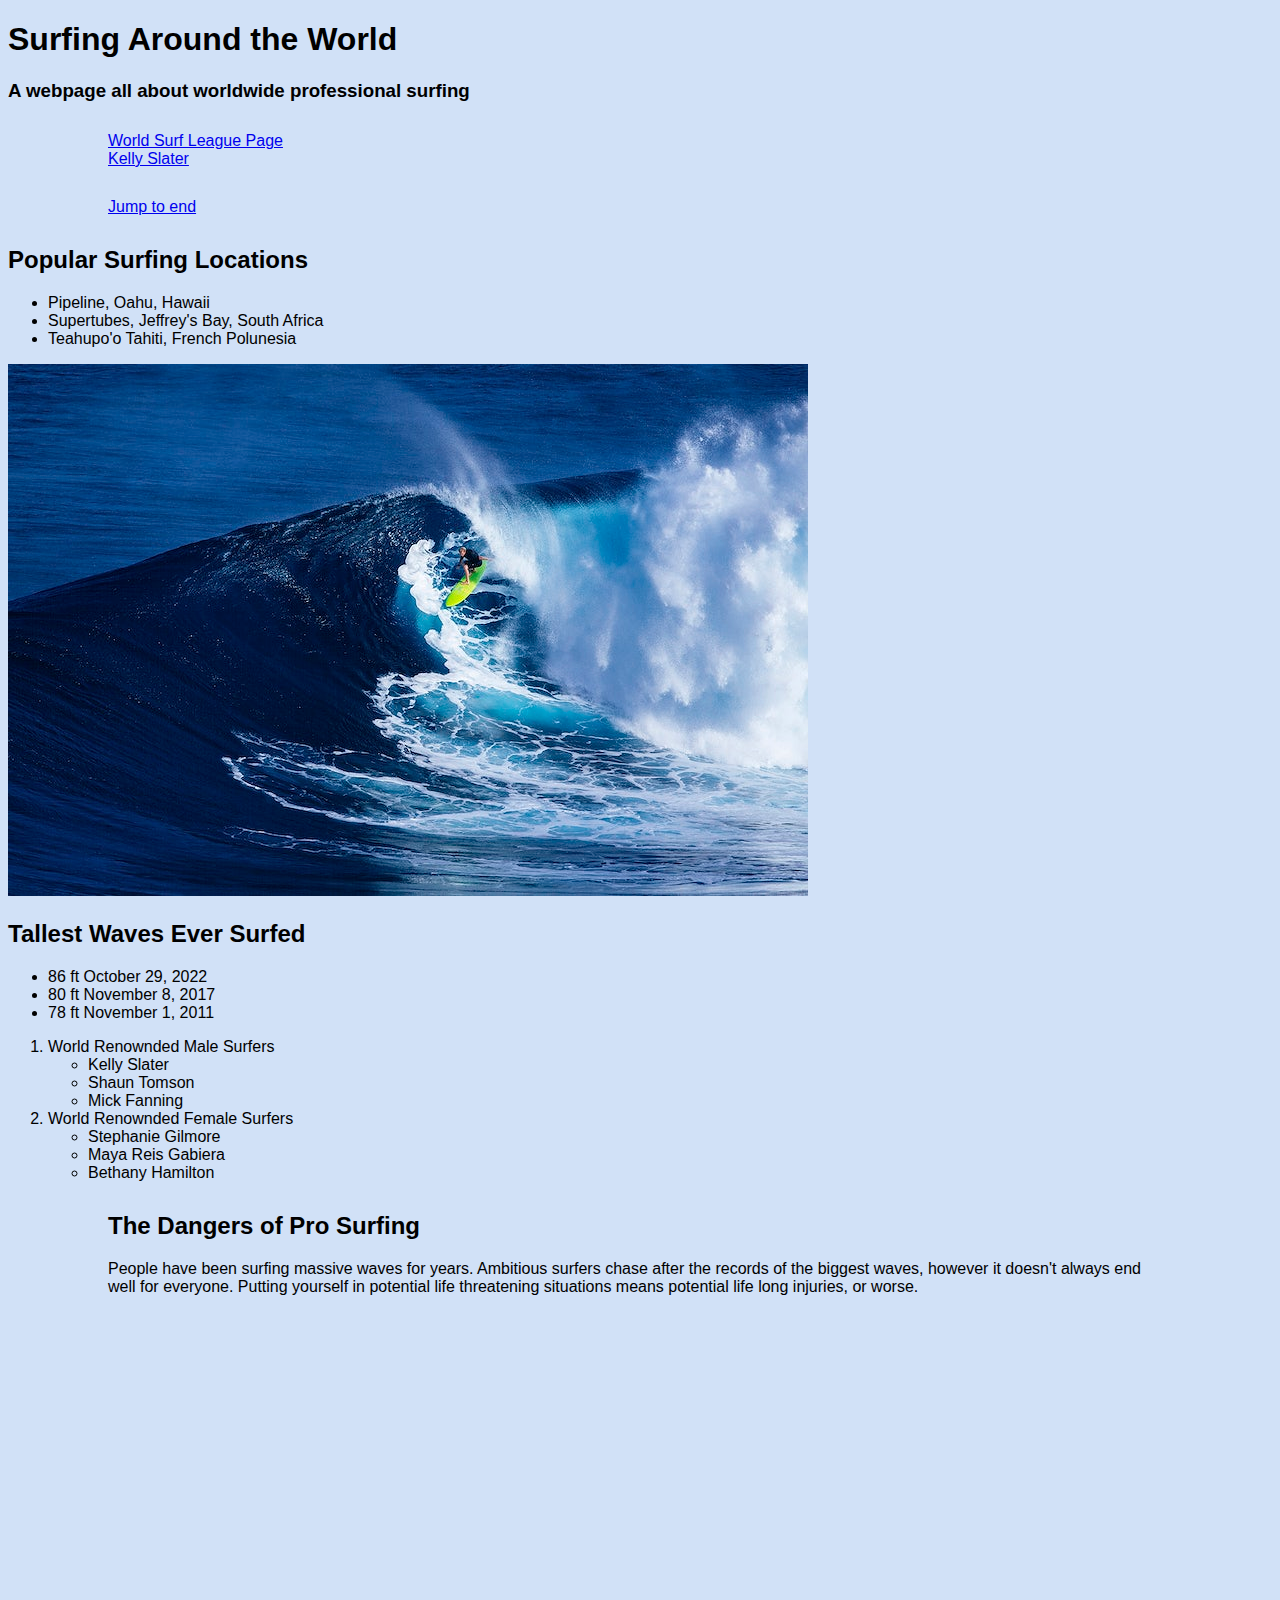
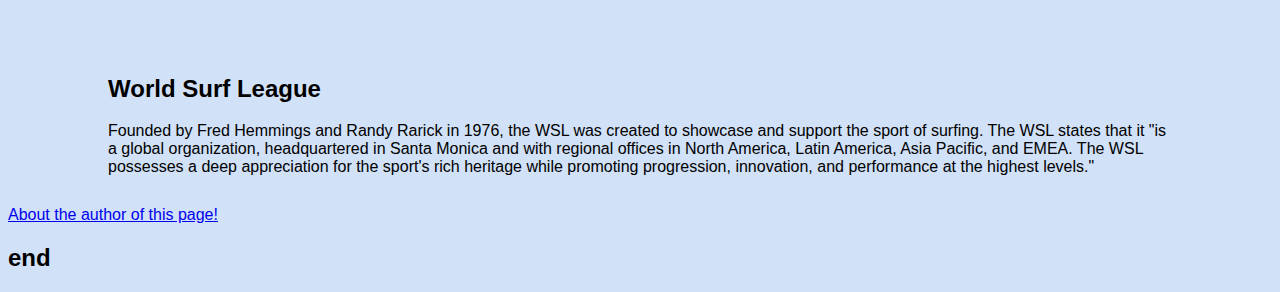
<file: index.html>
<!DOCTYPE html>
<html>

<head>
    <title>Pro Surfing!</title>
    <link rel="stylesheet" href="final.css">
</head>

<body>
    <header>
        <h1>Surfing Around the World</h1>
        <h3>A webpage all about worldwide professional surfing </h3>
    </header>

    <div>
        <a href="https://www.worldsurfleague.com/">World Surf League Page</a><br>
        <a href="https://en.wikipedia.org/wiki/Kelly_Slater">Kelly Slater</a>
    </div>

    <div>
        <a href="#end"> Jump to end</a>
    </div>

<nav>
    <section>
        <h2>Popular Surfing Locations</h2>
        <ul>
            <li>Pipeline, Oahu, Hawaii</li>
            <li>Supertubes, Jeffrey's Bay, South Africa</li>
            <li>Teahupo'o Tahiti, French Polunesia</li>
        </ul>
    </section>
</nav>

    <img src="surf.jpg" alt="Surfer">

    <h2>Tallest Waves Ever Surfed</h2>
    <ul>
        <li>86 ft
            October 29, 2022
        </li>
        <li>80 ft
            November 8, 2017
        </li>
        <li>78 ft
            November 1, 2011
        </li>
    </ul>

    <ol>
        <li>World Renownded Male Surfers
            <ul>
                <li>Kelly Slater</li>
                <li>Shaun Tomson</li>
                <li>Mick Fanning</li>
            </ul>
        </li>
        <li>World Renownded Female Surfers
            <ul>
                <li>Stephanie Gilmore</li>
                <li>Maya Reis Gabiera</li>
                <li>Bethany Hamilton</li>
            </ul>
        </li>
    </ol>




    <div>
        <h2>The Dangers of Pro Surfing</h2>
        <p>People have been surfing massive waves for years. Ambitious surfers chase after the records of the biggest waves, however it doesn't always end well for everyone. 
            Putting yourself in potential life threatening situations means potential life long injuries, or worse.</p>
        </div>

    <iframe width="560" height="315" src="https://www.youtube.com/embed/xzLowIj-DuA" title="YouTube video player" frameborder="0" allow="accelerometer; autoplay; clipboard-write; encrypted-media; gyroscope; picture-in-picture" allowfullscreen></iframe>

<div>
    <h2>World Surf League</h2>
    <p>Founded by Fred Hemmings and Randy Rarick in 1976, the WSL was created to showcase and support the sport of surfing. The WSL states that it "is a global organization, headquartered in Santa Monica and with regional offices in North America, Latin America, Asia Pacific, and EMEA. The WSL possesses a deep appreciation for the sport's rich heritage while promoting progression, innovation, and performance at the highest levels." </p>
</div>



    <div class='tableauPlaceholder' id='viz1670638490663' style='position: relative'><noscript><a href='#'><img alt='Surfing World Champ Dashboard ' src='https:&#47;&#47;public.tableau.com&#47;static&#47;images&#47;Su&#47;SurfingWorldChamps&#47;SurfingWorldChampDashboard&#47;1_rss.png' style='border: none' /></a></noscript><object class='tableauViz'  style='display:none;'><param name='host_url' value='https%3A%2F%2Fpublic.tableau.com%2F' /> <param name='embed_code_version' value='3' /> <param name='site_root' value='' /><param name='name' value='SurfingWorldChamps&#47;SurfingWorldChampDashboard' /><param name='tabs' value='no' /><param name='toolbar' value='yes' /><param name='static_image' value='https:&#47;&#47;public.tableau.com&#47;static&#47;images&#47;Su&#47;SurfingWorldChamps&#47;SurfingWorldChampDashboard&#47;1.png' /> <param name='animate_transition' value='yes' /><param name='display_static_image' value='yes' /><param name='display_spinner' value='yes' /><param name='display_overlay' value='yes' /><param name='display_count' value='yes' /><param name='language' value='en-US' /></object></div>   
                 <script type='text/javascript'>                    var divElement = document.getElementById('viz1670638490663');                    var vizElement = divElement.getElementsByTagName('object')[0];                    if ( divElement.offsetWidth > 800 ) { vizElement.style.width='100%';vizElement.style.height=(divElement.offsetWidth*0.75)+'px';} else if ( divElement.offsetWidth > 500 ) { vizElement.style.width='100%';vizElement.style.height=(divElement.offsetWidth*0.75)+'px';} else { vizElement.style.width='100%';vizElement.style.height=(divElement.offsetWidth*1.77)+'px';}                     var scriptElement = document.createElement('script');                    scriptElement.src = 'https://public.tableau.com/javascripts/api/viz_v1.js';                    vizElement.parentNode.insertBefore(scriptElement, vizElement);                </script>
</body>

<footer><a href="Kelly/about.html">About the author of this page!</a>
    <h2 id="end"> end</h2>

</footer>

</html>
</file>
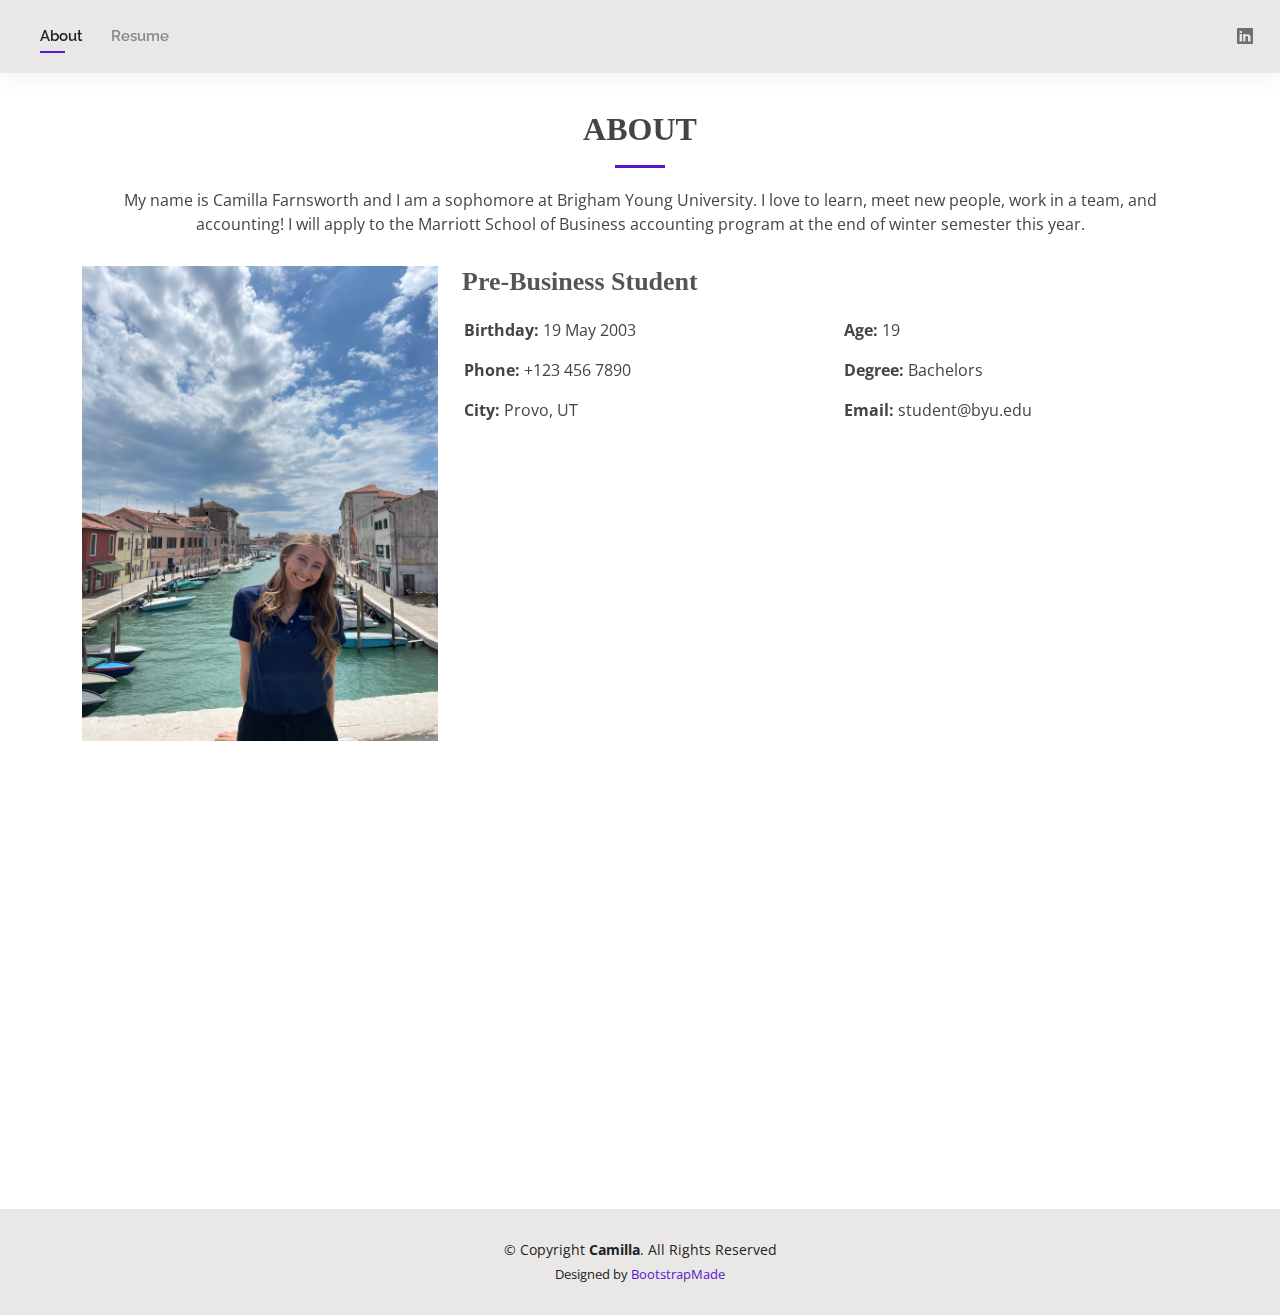
<file: Kelly/about.html>
<!DOCTYPE html>
<html lang="en">

<head>
  <meta charset="utf-8">
  <meta content="width=device-width, initial-scale=1.0" name="viewport">

  <title>About - Kelly Bootstrap Template</title>
  <meta content="" name="description">
  <meta content="" name="keywords">

  <!-- Favicons -->
  <link href="assets/img/favicon.png" rel="icon">
  <link href="assets/img/apple-touch-icon.png" rel="apple-touch-icon">

  <!-- Google Fonts -->
  <link href="https://fonts.googleapis.com/css?family=Open+Sans:300,300i,400,400i,600,600i,700,700i|Raleway:300,300i,400,400i,500,500i,600,600i,700,700i|Poppins:300,300i,400,400i,500,500i,600,600i,700,700i" rel="stylesheet">
  <link rel="preconnect" href="https://fonts.googleapis.com"><link rel="preconnect" href="https://fonts.gstatic.com" crossorigin><link href="https://fonts.googleapis.com/css2?family=Kenia&display=swap" rel="stylesheet">
  <!-- Vendor CSS Files -->
  <link href="assets/vendor/aos/aos.css" rel="stylesheet">
  <link href="assets/vendor/bootstrap/css/bootstrap.min.css" rel="stylesheet">
  <link href="assets/vendor/bootstrap-icons/bootstrap-icons.css" rel="stylesheet">
  <link href="assets/vendor/boxicons/css/boxicons.min.css" rel="stylesheet">
  <link href="assets/vendor/glightbox/css/glightbox.min.css" rel="stylesheet">
  <link href="assets/vendor/swiper/swiper-bundle.min.css" rel="stylesheet">

  <!-- Template Main CSS File -->
  <link href="assets/css/style.css" rel="stylesheet">

  <!-- =======================================================
  * Template Name: Kelly - v4.9.1
  * Template URL: https://bootstrapmade.com/kelly-free-bootstrap-cv-resume-html-template/
  * Author: BootstrapMade.com
  * License: https://bootstrapmade.com/license/
  ======================================================== -->
</head>

<body>

  <!-- ======= Header ======= -->
  <header id="header" class="fixed-top">
    <div class="container-fluid d-flex justify-content-between align-items-center">

      <!-- Uncomment below if you prefer to use an image logo -->
      <!-- <a href="index.html" class="logo"><img src="assets/img/logo.png" alt="" class="img-fluid"></a>-->

      <nav id="navbar" class="navbar order-last order-lg-0">
        <ul>
          <li><a class="active" href="about.html">About</a></li>
          <li><a href="resume.html">Resume</a></li>
        </ul>
        <i class="bi bi-list mobile-nav-toggle"></i>
      </nav><!-- .navbar -->

      <div class="header-social-links">
        <a href="www.linkedin.com/in/camilla-farnsworth" class="linkedin"><i class="bi bi-linkedin"></i></a>
      </div>

    </div>

  </header><!-- End Header -->

  <main id="main">

    <!-- ======= About Section ======= -->
    <section id="about" class="about">
      <div class="container" data-aos="fade-up">

        <div class="section-title">
          <h2>About</h2>
          <p>My name is Camilla Farnsworth and I am a sophomore at Brigham Young University. I love to learn, meet new people, work in a team, and accounting! I will apply to the Marriott School of Business accounting program at the end of winter semester this year.</p>
        </div>

        <div class="row">
          <div class="col-lg-4">
            <img src="assets/img/about (2).jpg" class="img-fluid" alt="">
          </div>
          <div class="col-lg-8 pt-4 pt-lg-0 content">
            <h3>Pre-Business Student</h3>
            <p class="fst-italic">
            </p>
            <div class="row">
              <div class="col-lg-6">
                <ul>
                  <li><i class="bi bi-rounded-right"></i> <strong>Birthday:</strong> 19 May 2003</li>
                  <li><i class="bi bi-rounded-right"></i> <strong>Phone:</strong> +123 456 7890</li>
                  <li><i class="bi bi-rounded-right"></i> <strong>City:</strong> Provo, UT</li>
                </ul>
              </div>
              <div class="col-lg-6">
                <ul>
                  <li><i class="bi bi-rounded-right"></i> <strong>Age:</strong> 19</li>
                  <li><i class="bi bi-rounded-right"></i> <strong>Degree:</strong> Bachelors</li>
                  <li><i class="bi bi-rounded-right"></i> <strong>Email:</strong> student@byu.edu</li>
                </ul>
              </div>
            </div>
          </div>
        </div>

      </div>
    </section><!-- End About Section -->

    <!-- ======= Skills Section ======= -->
    <section id="skills" class="skills">
      <div class="container" data-aos="fade-up">

        <div class="section-title">
          <h2>Skills</h2>
        </div>

        <div class="row skills-content">

          <div class="col-lg-6">

            <div class="progress">
              <span class="skill">HTML <i class="val">70%</i></span>
              <div class="progress-bar-wrap">
                <div class="progress-bar" role="progressbar" aria-valuenow="70" aria-valuemin="0" aria-valuemax="100"></div>
              </div>
            </div>

            <div class="progress">
              <span class="skill">CSS <i class="val">50%</i></span>
              <div class="progress-bar-wrap">
                <div class="progress-bar" role="progressbar" aria-valuenow="50" aria-valuemin="0" aria-valuemax="100"></div>
              </div>
            </div>

            <div class="progress">
              <span class="skill">Excel <i class="val">95%</i></span>
              <div class="progress-bar-wrap">
                <div class="progress-bar" role="progressbar" aria-valuenow="95" aria-valuemin="0" aria-valuemax="100"></div>
              </div>
            </div>

          </div>

          <div class="col-lg-6">

            <div class="progress">
              <span class="skill">VBA <i class="val">70%</i></span>
              <div class="progress-bar-wrap">
                <div class="progress-bar" role="progressbar" aria-valuenow="70" aria-valuemin="0" aria-valuemax="100"></div>
              </div>
            </div>

            <div class="progress">
              <span class="skill">SQL <i class="val">60%</i></span>
              <div class="progress-bar-wrap">
                <div class="progress-bar" role="progressbar" aria-valuenow="60" aria-valuemin="0" aria-valuemax="100"></div>
              </div>
            </div>

            <div class="progress">
              <span class="skill">Tableau <i class="val">95%</i></span>
              <div class="progress-bar-wrap">
                <div class="progress-bar" role="progressbar" aria-valuenow="95" aria-valuemin="0" aria-valuemax="100"></div>
              </div>
            </div>

          </div>

        </div>

      </div>
    </section><!-- End Skills Section -->

  </main><!-- End #main -->

  <!-- ======= Footer ======= -->
  <footer id="footer">
    <div class="container">
      <div class="copyright">
        &copy; Copyright <strong><span>Camilla</span></strong>. All Rights Reserved
      </div>
      <div class="credits">
        <!-- All the links in the footer should remain intact. -->
        <!-- You can delete the links only if you purchased the pro version. -->
        <!-- Licensing information: https://bootstrapmade.com/license/ -->
        <!-- Purchase the pro version with working PHP/AJAX contact form: https://bootstrapmade.com/kelly-free-bootstrap-cv-resume-html-template/ -->
        Designed by <a href="https://bootstrapmade.com/">BootstrapMade</a>
      </div>
    </div>
  </footer><!-- End  Footer -->

  <div id="preloader"></div>
  <a href="#" class="back-to-top d-flex align-items-center justify-content-center"><i class="bi bi-arrow-up-short"></i></a>

  <!-- Vendor JS Files -->
  <script src="assets/vendor/purecounter/purecounter_vanilla.js"></script>
  <script src="assets/vendor/aos/aos.js"></script>
  <script src="assets/vendor/bootstrap/js/bootstrap.bundle.min.js"></script>
  <script src="assets/vendor/glightbox/js/glightbox.min.js"></script>
  <script src="assets/vendor/isotope-layout/isotope.pkgd.min.js"></script>
  <script src="assets/vendor/swiper/swiper-bundle.min.js"></script>
  <script src="assets/vendor/waypoints/noframework.waypoints.js"></script>
  <script src="assets/vendor/php-email-form/validate.js"></script>

  <!-- Template Main JS File -->
  <script src="assets/js/main.js"></script>

</body>

</html>
</file>
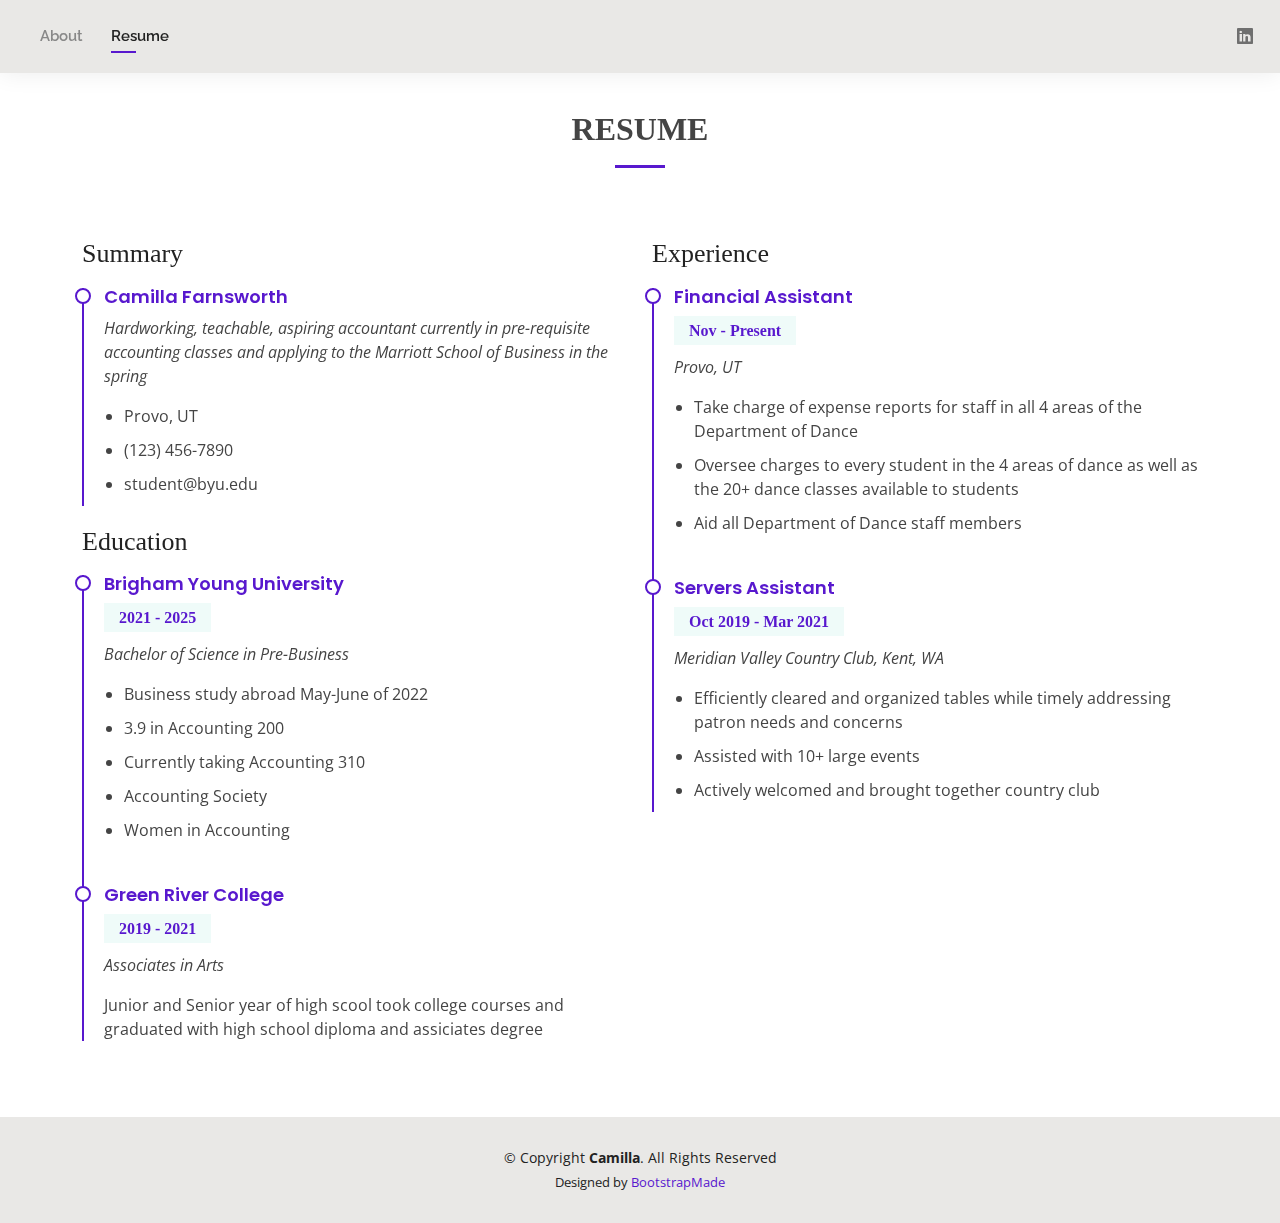
<file: Kelly/resume.html>
<!DOCTYPE html>
<html lang="en">

<head>
  <meta charset="utf-8">
  <meta content="width=device-width, initial-scale=1.0" name="viewport">

  <title>Resume - Kelly Bootstrap Template</title>
  <meta content="" name="description">
  <meta content="" name="keywords">

  <!-- Favicons -->
  <link href="assets/img/favicon.png" rel="icon">
  <link href="assets/img/apple-touch-icon.png" rel="apple-touch-icon">

  <!-- Google Fonts -->
  <link href="https://fonts.googleapis.com/css?family=Open+Sans:300,300i,400,400i,600,600i,700,700i|Raleway:300,300i,400,400i,500,500i,600,600i,700,700i|Poppins:300,300i,400,400i,500,500i,600,600i,700,700i" rel="stylesheet">

  <!-- Vendor CSS Files -->
  <link href="assets/vendor/aos/aos.css" rel="stylesheet">
  <link href="assets/vendor/bootstrap/css/bootstrap.min.css" rel="stylesheet">
  <link href="assets/vendor/bootstrap-icons/bootstrap-icons.css" rel="stylesheet">
  <link href="assets/vendor/boxicons/css/boxicons.min.css" rel="stylesheet">
  <link href="assets/vendor/glightbox/css/glightbox.min.css" rel="stylesheet">
  <link href="assets/vendor/swiper/swiper-bundle.min.css" rel="stylesheet">

  <!-- Template Main CSS File -->
  <link href="assets/css/style.css" rel="stylesheet">

  <!-- =======================================================
  * Template Name: Kelly - v4.9.1
  * Template URL: https://bootstrapmade.com/kelly-free-bootstrap-cv-resume-html-template/
  * Author: BootstrapMade.com
  * License: https://bootstrapmade.com/license/
  ======================================================== -->
</head>

<body>

  <!-- ======= Header ======= -->
  <header id="header" class="fixed-top">
    <div class="container-fluid d-flex justify-content-between align-items-center">

      <!-- Uncomment below if you prefer to use an image logo -->
      <!-- <a href="index.html" class="logo"><img src="assets/img/logo.png" alt="" class="img-fluid"></a>-->

      <nav id="navbar" class="navbar order-last order-lg-0">
        <ul>
          <li><a href="about.html">About</a></li>
          <li><a class="active" href="resume.html">Resume</a></li>
        </ul>
        <i class="bi bi-list mobile-nav-toggle"></i>
      </nav><!-- .navbar -->

      <div class="header-social-links">
        <a href="https://www.linkedin.com/in/camilla-farnsworth/" class="linkedin"><i class="bi bi-linkedin"></i></a>
      </div>

    </div>

  </header><!-- End Header -->

  <main id="main">

    <!-- ======= Resume Section ======= -->
    <section id="resume" class="resume">
      <div class="container" data-aos="fade-up">

        <div class="section-title">
          <h2>Resume</h2>
        </div>

        <div class="row">
          <div class="col-lg-6">
            <h3 class="resume-title">Summary</h3>
            <div class="resume-item pb-0">
              <h4>Camilla Farnsworth</h4>
              <p><em>Hardworking, teachable, aspiring accountant currently in pre-requisite accounting classes and applying to the Marriott School of Business in the spring
              </em></p>
              <p>
              <ul>
                <li>Provo, UT</li>
                <li>(123) 456-7890</li>
                <li>student@byu.edu</li>
              </ul>
              </p>
            </div>

            <h3 class="resume-title">Education</h3>
            <div class="resume-item">
              <h4>Brigham Young University
              </h4>
              <h5>2021 - 2025</h5>
              <p><em>Bachelor of Science in Pre-Business</em></p>
              <p>
                <ul>
                  <li>Business study abroad May-June of 2022</li>
                  <li>3.9 in Accounting 200</li>
                  <li>Currently taking Accounting 310</li>
                  <li>Accounting Society</li>
                  <li>Women in Accounting</li>
                </ul>
              </p>
            </div>
            <div class="resume-item">
              <h4>Green River College</h4>
              <h5>2019 - 2021</h5>
              <p><em>Associates in Arts</em></p>
              <p>Junior and Senior year of high scool took college courses and graduated with high school diploma and assiciates degree</p>
            </div>
          </div>
          <div class="col-lg-6">
            <h3 class="resume-title">Experience</h3>
            <div class="resume-item">
              <h4>Financial Assistant</h4>
              <h5>Nov - Present</h5>
              <p><em>Provo, UT </em></p>
              <p>
              <ul>
                <li>Take charge of expense reports for staff in all 4 areas of the Department of Dance</li>
                <li>Oversee charges to every student in the 4 areas of dance as well as the 20+ dance classes available to students</li>
                <li>Aid all Department of Dance staff members </li>
              </ul>
              </p>
            </div>
            <div class="resume-item">
              <h4>Servers Assistant</h4>
              <h5>Oct 2019 - Mar 2021</h5>
              <p><em>Meridian Valley Country Club, Kent, WA</em></p>
              <p>
              <ul>
                <li>Efficiently cleared and organized tables while timely addressing patron needs and concerns </li>
                <li>Assisted with 10+ large events </li>
                <li>Actively welcomed and brought together country club </li>
              </ul>
              </p>
            </div>
          </div>
        </div>

      </div>
    </section><!-- End Resume Section -->

  </main><!-- End #main -->

  <!-- ======= Footer ======= -->
  <footer id="footer">
    <div class="container">
      <div class="copyright">
        &copy; Copyright <strong><span>Camilla</span></strong>. All Rights Reserved
      </div>
      <div class="credits">
        <!-- All the links in the footer should remain intact. -->
        <!-- You can delete the links only if you purchased the pro version. -->
        <!-- Licensing information: https://bootstrapmade.com/license/ -->
        <!-- Purchase the pro version with working PHP/AJAX contact form: https://bootstrapmade.com/kelly-free-bootstrap-cv-resume-html-template/ -->
        Designed by <a href="https://bootstrapmade.com/">BootstrapMade</a>
      </div>
    </div>
  </footer><!-- End  Footer -->

  <div id="preloader"></div>
  <a href="#" class="back-to-top d-flex align-items-center justify-content-center"><i class="bi bi-arrow-up-short"></i></a>

  <!-- Vendor JS Files -->
  <script src="assets/vendor/purecounter/purecounter_vanilla.js"></script>
  <script src="assets/vendor/aos/aos.js"></script>
  <script src="assets/vendor/bootstrap/js/bootstrap.bundle.min.js"></script>
  <script src="assets/vendor/glightbox/js/glightbox.min.js"></script>
  <script src="assets/vendor/isotope-layout/isotope.pkgd.min.js"></script>
  <script src="assets/vendor/swiper/swiper-bundle.min.js"></script>
  <script src="assets/vendor/waypoints/noframework.waypoints.js"></script>
  <script src="assets/vendor/php-email-form/validate.js"></script>

  <!-- Template Main JS File -->
  <script src="assets/js/main.js"></script>

</body>

</html>
</file>
<file: final.css>
body{
    background-color: rgb(209, 225, 247);
    font-family:'Hanken Grotesk', sans-serif;
    font: black;
}

div {
    margin-top: 30px;
    margin-bottom: 30px;
    margin-left: 100px;
    margin-right: 100px;
}
</file>
<file: Kelly/assets/css/style.css>
/**
* Template Name: Kelly - v4.9.1
* Template URL: https://bootstrapmade.com/kelly-free-bootstrap-cv-resume-html-template/
* Author: BootstrapMade.com
* License: https://bootstrapmade.com/license/
*/

/*--------------------------------------------------------------
# General
--------------------------------------------------------------*/
body {
  font-family: "Open Sans", sans-serif;
  color: #444444;
}

a {
  color: #34b7a7;
  text-decoration: none;
}

a:hover {
  color: #6a1cca;
  text-decoration: none;
}

h1,
h2,
h3,
h4,
h5,
h6 {
  font-family: "Fira Sans", cursive;
}

#main {
  margin-top: 50px;
}

@media (max-width: 992px) {
  #main {
    margin-top: 30px;
  }
}

/*--------------------------------------------------------------
# Preloader
--------------------------------------------------------------*/
#preloader {
  position: fixed;
  top: 0;
  left: 0;
  right: 0;
  bottom: 0;
  z-index: 9999;
  overflow: hidden;
  background: #fff;
}

#preloader:before {
  content: "";
  position: fixed;
  top: calc(50% - 30px);
  left: calc(50% - 30px);
  border: 6px solid #5818ce;
  border-top-color: #dcf5f2;
  border-radius: 50%;
  width: 60px;
  height: 60px;
  -webkit-animation: animate-preloader 1s linear infinite;
  animation: animate-preloader 1s linear infinite;
}

@-webkit-keyframes animate-preloader {
  0% {
    transform: rotate(0deg);
  }

  100% {
    transform: rotate(360deg);
  }
}

@keyframes animate-preloader {
  0% {
    transform: rotate(0deg);
  }

  100% {
    transform: rotate(360deg);
  }
}

/*--------------------------------------------------------------
# Back to top button
--------------------------------------------------------------*/
.back-to-top {
  position: fixed;
  visibility: hidden;
  opacity: 0;
  right: 15px;
  bottom: 15px;
  z-index: 996;
  background: #5818ce;
  width: 40px;
  height: 40px;
  border-radius: 50px;
  transition: all 0.4s;
}

.back-to-top i {
  font-size: 24px;
  color: #fff;
  line-height: 0;
}

.back-to-top:hover {
  background: #5818ce;
  color: #fff;
}

.back-to-top.active {
  visibility: visible;
  opacity: 1;
}

/*--------------------------------------------------------------
# Header
--------------------------------------------------------------*/
#header {
  background: #e9e8e6;
  box-shadow: 0px 0px 25px 0 rgba(0, 0, 0, 0.08);
  z-index: 997;
  padding: 15px 0;
}

#header .logo {
  font-size: 32px;
  margin: 0;
  padding: 0;
  line-height: 1;
  font-weight: 400;
  letter-spacing: 2px;
  text-transform: uppercase;
}

#header .logo a {
  color: #222222;
}

#header .logo img {
  max-height: 40px;
}

@media (max-width: 992px) {
  #header .logo {
    font-size: 28px;
  }
}

/*--------------------------------------------------------------
# Header Social Links
--------------------------------------------------------------*/
.header-social-links {
  padding-right: 15px;
}

.header-social-links a {
  color: #6f6f6f;
  padding-left: 6px;
  display: inline-block;
  line-height: 0px;
  transition: 0.3s;
  font-size: 16px;
}

.header-social-links a:hover {
  color: #5818ce;
}

/*--------------------------------------------------------------
# Navigation Menu
--------------------------------------------------------------*/
/**
* Desktop Navigation 
*/
.navbar {
  padding: 0;
}

.navbar ul {
  margin: 0;
  padding: 0;
  display: flex;
  list-style: none;
  align-items: center;
}

.navbar li {
  position: relative;
  padding: 10px 0 10px 28px;
}

.navbar a,
.navbar a:focus {
  display: flex;
  align-items: center;
  justify-content: space-between;
  font-family: "Raleway", sans-serif;
  font-size: 15px;
  font-weight: 600;
  color: #888888;
  white-space: nowrap;
  transition: 0.3s;
  position: relative;
}

.navbar a i,
.navbar a:focus i {
  font-size: 12px;
  line-height: 0;
  margin-left: 5px;
}

.navbar>ul>li>a:before {
  content: "";
  position: absolute;
  width: 0;
  height: 2px;
  bottom: -5px;
  left: 0;
  background-color: #5818ce;
  visibility: hidden;
  width: 0px;
  transition: all 0.3s ease-in-out 0s;
}

.navbar a:hover:before,
.navbar li:hover>a:before,
.navbar .active:before {
  visibility: visible;
  width: 25px;
}

.navbar a:hover,
.navbar .active,
.navbar .active:focus,
.navbar li:hover>a {
  color: #222222;
}

.navbar .dropdown ul {
  display: block;
  position: absolute;
  left: 14px;
  top: calc(100% + 30px);
  margin: 0;
  padding: 10px 0;
  z-index: 99;
  opacity: 0;
  visibility: hidden;
  background: #fff;
  box-shadow: 0px 0px 30px rgba(127, 137, 161, 0.25);
  transition: 0.3s;
  border-radius: 4px;
}

.navbar .dropdown ul li {
  min-width: 200px;
  padding: 0;
}

.navbar .dropdown ul a {
  padding: 10px 20px;
  font-size: 15px;
  text-transform: none;
  font-weight: 600;
}

.navbar .dropdown ul a i {
  font-size: 12px;
}

.navbar .dropdown ul a:hover,
.navbar .dropdown ul .active:hover,
.navbar .dropdown ul li:hover>a {
  color: #5818ce;
}

.navbar .dropdown:hover>ul {
  opacity: 1;
  top: 100%;
  visibility: visible;
}

.navbar .dropdown .dropdown ul {
  top: 0;
  left: calc(100% - 30px);
  visibility: hidden;
}

.navbar .dropdown .dropdown:hover>ul {
  opacity: 1;
  top: 0;
  left: 100%;
  visibility: visible;
}

@media (max-width: 1366px) {
  .navbar .dropdown .dropdown ul {
    left: -90%;
  }

  .navbar .dropdown .dropdown:hover>ul {
    left: -100%;
  }
}

/**
* Mobile Navigation 
*/
.mobile-nav-toggle {
  color: #222222;
  font-size: 28px;
  cursor: pointer;
  display: none;
  line-height: 0;
  transition: 0.5s;
}

.mobile-nav-toggle.bi-x {
  color: #fff;
}

@media (max-width: 991px) {
  .mobile-nav-toggle {
    display: block;
  }

  .navbar ul {
    display: none;
  }
}

.navbar-mobile {
  position: fixed;
  overflow: hidden;
  top: 0;
  right: 0;
  left: 0;
  bottom: 0;
  background: rgba(9, 9, 9, 0.9);
  transition: 0.3s;
  z-index: 999;
}

.navbar-mobile .mobile-nav-toggle {
  position: absolute;
  top: 15px;
  right: 15px;
}

.navbar-mobile ul {
  display: block;
  position: absolute;
  top: 55px;
  right: 15px;
  bottom: 15px;
  left: 15px;
  padding: 10px 0;
  border-radius: 10px;
  background-color: #fff;
  overflow-y: auto;
  transition: 0.3s;
}

.navbar-mobile a,
.navbar-mobile a:focus {
  font-size: 15px;
  padding-right: 15px;
  color: #222222;
}

.navbar-mobile a:hover,
.navbar-mobile .active,
.navbar-mobile li:hover>a {
  color: #5818ce;
}

.navbar-mobile .getstarted,
.navbar-mobile .getstarted:focus {
  margin: 15px;
}

.navbar-mobile .dropdown ul {
  position: static;
  display: none;
  margin: 10px 20px;
  padding: 10px 0;
  z-index: 99;
  opacity: 1;
  visibility: visible;
  background: #fff;
  box-shadow: 0px 0px 30px rgba(127, 137, 161, 0.25);
}

.navbar-mobile .dropdown ul li {
  min-width: 200px;
}

.navbar-mobile .dropdown ul a {
  padding: 10px 20px;
}

.navbar-mobile .dropdown ul a i {
  font-size: 12px;
}

.navbar-mobile .dropdown ul a:hover,
.navbar-mobile .dropdown ul .active:hover,
.navbar-mobile .dropdown ul li:hover>a {
  color: #34b7a7;
}

.navbar-mobile .dropdown>.dropdown-active {
  display: block;
}

/*--------------------------------------------------------------
# Hero Section
--------------------------------------------------------------*/
#hero {
  width: 100%;
  height: 100vh;
  background: url("../img/hero-bg.jpg") top right;
  background-size: cover;
}

#hero .container {
  padding-top: 70px;
  position: relative;
}

@media (max-width: 992px) {
  #hero .container {
    padding-top: 58px;
  }
}

#hero h1 {
  margin: 0;
  font-size: 48px;
  font-weight: 700;
  line-height: 56px;
  color: #222222;
}

#hero h2 {
  color: #6f6f6f;
  margin: 10px 0 0 0;
  font-size: 22px;
}

#hero .btn-about {
  font-family: "Raleway", sans-serif;
  text-transform: uppercase;
  font-weight: 600;
  font-size: 12px;
  letter-spacing: 1px;
  display: inline-block;
  padding: 12px 40px;
  border-radius: 50px;
  transition: 0.5s;
  margin-top: 30px;
  color: #fff;
  background: #5818ce;
}

#hero .btn-about:hover {
  background: #5818ce;
}

@media (min-width: 1024px) {
  #hero {
    background-attachment: fixed;
  }
}

@media (max-width: 992px) {
  #hero:before {
    content: "";
    background: rgba(255, 255, 255, 0.8);
    position: absolute;
    bottom: 0;
    top: 0;
    left: 0;
    right: 0;
  }

  #hero h1 {
    font-size: 28px;
    line-height: 36px;
  }

  #hero h2 {
    font-size: 18px;
    line-height: 24px;
  }
}

/*--------------------------------------------------------------
# Sections General
--------------------------------------------------------------*/
section {
  padding: 60px 0;
}

.section-bg {
  background-color: #e7f8f6;
}

.section-title {
  text-align: center;
  padding-bottom: 30px;
}

.section-title h2 {
  font-size: 32px;
  font-weight: bold;
  text-transform: uppercase;
  margin-bottom: 20px;
  padding-bottom: 20px;
  position: relative;
}

.section-title h2::after {
  content: "";
  position: absolute;
  display: block;
  width: 50px;
  height: 3px;
  background: #5818ce;
  bottom: 0;
  left: calc(50% - 25px);
}

.section-title p {
  margin-bottom: 0;
}

/*--------------------------------------------------------------
# Cta
--------------------------------------------------------------*/
.cta {
  background: linear-gradient(rgba(0, 0, 0, 0.6), rgba(0, 0, 0, 0.6)), url("../img/bg-1.jpg") fixed center center;
  background-size: cover;
  padding: 80px 0;
}

.cta h3 {
  color: #fff;
  font-size: 28px;
  font-weight: 700;
}

.cta p {
  color: #fff;
}

.cta .cta-btn {
  font-family: "Raleway", sans-serif;
  text-transform: uppercase;
  font-weight: 500;
  font-size: 16px;
  letter-spacing: 1px;
  display: inline-block;
  padding: 8px 20px;
  border-radius: 2px;
  transition: 0.5s;
  margin: 10px;
  border: 2px solid #fff;
  color: #fff;
}

.cta .cta-btn:hover {
  background: #5818ce;
  border: 2px solid #5818ce;
}

@media (max-width: 1024px) {
  .cta {
    background-attachment: scroll;
  }
}

@media (min-width: 769px) {
  .cta .cta-btn-container {
    display: flex;
    align-items: center;
    justify-content: flex-end;
  }
}

/*--------------------------------------------------------------
# About
--------------------------------------------------------------*/
.about .content h3 {
  font-weight: 700;
  font-size: 26px;
  color: #555555;
}

.about .content ul {
  list-style: none;
  padding: 0;
}

.about .content ul li {
  padding-bottom: 10px;
}

.about .content ul i {
  font-size: 20px;
  padding-right: 2px;
  color: #5818ce;
}

.about .content p:last-child {
  margin-bottom: 0;
}

/*--------------------------------------------------------------
# Skills
--------------------------------------------------------------*/
.skills .progress {
  height: 60px;
  display: block;
  background: none;
  border-radius: 0;
}

.skills .progress .skill {
  padding: 10px 0;
  margin: 0 0 6px 0;
  text-transform: uppercase;
  display: block;
  font-weight: 600;
  font-family: "Poppins", sans-serif;
  color: #222222;
}

.skills .progress .skill .val {
  float: right;
  font-style: normal;
}

.skills .progress-bar-wrap {
  background: #f3f3f3;
}

.skills .progress-bar {
  width: 1px;
  height: 10px;
  transition: 0.9s;
  background-color: #8c81b8;
}

/*--------------------------------------------------------------
# Facts
--------------------------------------------------------------*/
.facts .counters span {
  font-size: 48px;
  display: block;
  color: #5818ce;
}

.facts .counters p {
  padding: 0;
  margin: 0 0 20px 0;
  font-family: "Raleway", sans-serif;
  font-size: 14px;
}

/*--------------------------------------------------------------
# Testimonials
--------------------------------------------------------------*/
.testimonials .section-header {
  margin-bottom: 40px;
}

.testimonials .testimonials-carousel,
.testimonials .testimonials-slider {
  overflow: hidden;
}

.testimonials .testimonial-item {
  text-align: center;
}

.testimonials .testimonial-item .testimonial-img {
  width: 120px;
  border-radius: 50%;
  border: 4px solid #fff;
  margin: 0 auto;
}

.testimonials .testimonial-item h3 {
  font-size: 20px;
  font-weight: bold;
  margin: 10px 0 5px 0;
  color: #111;
}

.testimonials .testimonial-item h4 {
  font-size: 14px;
  color: #999;
  margin: 0 0 15px 0;
}

.testimonials .testimonial-item .quote-icon-left,
.testimonials .testimonial-item .quote-icon-right {
  color: #c8efea;
  font-size: 26px;
}

.testimonials .testimonial-item .quote-icon-left {
  display: inline-block;
  left: -5px;
  position: relative;
}

.testimonials .testimonial-item .quote-icon-right {
  display: inline-block;
  right: -5px;
  position: relative;
  top: 10px;
}

.testimonials .testimonial-item p {
  font-style: italic;
  margin: 0 auto 15px auto;
}

@media (min-width: 992px) {
  .testimonials .testimonial-item p {
    width: 80%;
  }
}

.testimonials .swiper-pagination {
  margin-top: 20px;
  position: relative;
}

.testimonials .swiper-pagination .swiper-pagination-bullet {
  width: 12px;
  height: 12px;
  background-color: #fff;
  opacity: 1;
  border: 1px solid #5818ce;
}

.testimonials .swiper-pagination .swiper-pagination-bullet-active {
  background-color: #5818ce;
}

/*--------------------------------------------------------------
# Resume
--------------------------------------------------------------*/
.resume .resume-title {
  font-size: 26px;
  font-weight: 400;
  margin-top: 20px;
  margin-bottom: 20px;
  color: #222222;
}

.resume .resume-item {
  padding: 0 0 20px 20px;
  margin-top: -2px;
  border-left: 2px solid #5818ce;
  position: relative;
}

.resume .resume-item h4 {
  line-height: 18px;
  font-size: 18px;
  font-weight: 600;
  font-family: "Poppins", sans-serif;
  color: #5818ce;
  margin-bottom: 10px;
}

.resume .resume-item h5 {
  font-size: 16px;
  background: #effbf9;
  padding: 5px 15px;
  display: inline-block;
  font-weight: 600;
  margin-bottom: 10px;
  color: #5818ce;
}

.resume .resume-item ul {
  padding-left: 20px;
}

.resume .resume-item ul li {
  padding-bottom: 10px;
}

.resume .resume-item:last-child {
  padding-bottom: 0;
}

.resume .resume-item::before {
  content: "";
  position: absolute;
  width: 16px;
  height: 16px;
  border-radius: 50px;
  left: -9px;
  top: 0;
  background: #fff;
  border: 2px solid #5818ce;
}

/*--------------------------------------------------------------
# Services
--------------------------------------------------------------*/
.services .icon-box {
  text-align: center;
  padding: 70px 20px 80px 20px;
  transition: all ease-in-out 0.3s;
  background: #fff;
  box-shadow: 0px 0 35px 0 rgba(0, 0, 0, 0.08);
}

.services .icon-box .icon {
  margin: 0 auto;
  width: 100px;
  height: 100px;
  display: flex;
  align-items: center;
  justify-content: center;
  transition: ease-in-out 0.3s;
  position: relative;
}

.services .icon-box .icon i {
  font-size: 36px;
  transition: 0.5s;
  position: relative;
}

.services .icon-box .icon svg {
  position: absolute;
  top: 0;
  left: 0;
}

.services .icon-box .icon svg path {
  transition: 0.5s;
  fill: #f5f5f5;
}

.services .icon-box h4 {
  font-weight: 600;
  margin: 10px 0 15px 0;
  font-size: 22px;
}

.services .icon-box h4 a {
  color: #222222;
  transition: ease-in-out 0.3s;
}

.services .icon-box p {
  line-height: 24px;
  font-size: 14px;
  margin-bottom: 0;
}

.services .iconbox-blue i {
  color: #5818ce;
}

.services .iconbox-blue:hover .icon i {
  color: #fff;
}

.services .iconbox-blue:hover .icon path {
  fill: #5818ce;
}

.services .iconbox-orange i {
  color: #ffa76e;
}

.services .iconbox-orange:hover .icon i {
  color: #fff;
}

.services .iconbox-orange:hover .icon path {
  fill: #ffa76e;
}

.services .iconbox-pink i {
  color: #e80368;
}

.services .iconbox-pink:hover .icon i {
  color: #fff;
}

.services .iconbox-pink:hover .icon path {
  fill: #e80368;
}

.services .iconbox-yellow i {
  color: #ffbb2c;
}

.services .iconbox-yellow:hover .icon i {
  color: #fff;
}

.services .iconbox-yellow:hover .icon path {
  fill: #ffbb2c;
}

.services .iconbox-red i {
  color: #ff5828;
}

.services .iconbox-red:hover .icon i {
  color: #fff;
}

.services .iconbox-red:hover .icon path {
  fill: #ff5828;
}

.services .iconbox-teal i {
  color: #5818ce;
}

.services .iconbox-teal:hover .icon i {
  color: #fff;
}

.services .iconbox-teal:hover .icon path {
  fill: #5818ce;
}

/*--------------------------------------------------------------
# Portfolio
--------------------------------------------------------------*/
.portfolio .portfolio-item {
  margin-bottom: 30px;
}

.portfolio #portfolio-flters {
  padding: 0;
  margin: 0 auto 20px auto;
  list-style: none;
  text-align: center;
}

.portfolio #portfolio-flters li {
  cursor: pointer;
  display: inline-block;
  padding: 8px 16px 10px 16px;
  font-size: 13px;
  font-weight: 500;
  line-height: 1;
  text-transform: uppercase;
  color: #444444;
  margin-bottom: 5px;
  transition: all 0.3s ease-in-out;
  border-radius: 50px;
}

.portfolio #portfolio-flters li:hover,
.portfolio #portfolio-flters li.filter-active {
  color: #fff;
  background: #5818ce;
}

.portfolio #portfolio-flters li:last-child {
  margin-right: 0;
}

.portfolio .portfolio-wrap {
  transition: 0.3s;
  position: relative;
  overflow: hidden;
  z-index: 1;
  background: rgba(34, 34, 34, 0.6);
}

.portfolio .portfolio-wrap::before {
  content: "";
  background: rgba(34, 34, 34, 0.6);
  position: absolute;
  left: 0;
  right: 0;
  top: 0;
  bottom: 0;
  transition: all ease-in-out 0.3s;
  z-index: 2;
  opacity: 0;
}

.portfolio .portfolio-wrap img {
  transition: all ease-in-out 0.3s;
}

.portfolio .portfolio-wrap .portfolio-info {
  opacity: 0;
  position: absolute;
  top: 0;
  left: 0;
  right: 0;
  bottom: 0;
  z-index: 3;
  transition: all ease-in-out 0.3s;
  display: flex;
  flex-direction: column;
  justify-content: flex-end;
  align-items: flex-start;
  padding: 20px;
}

.portfolio .portfolio-wrap .portfolio-info h4 {
  font-size: 20px;
  color: #fff;
  font-weight: 600;
}

.portfolio .portfolio-wrap .portfolio-info p {
  color: rgba(255, 255, 255, 0.7);
  font-size: 14px;
  text-transform: uppercase;
  padding: 0;
  margin: 0;
  font-style: italic;
}

.portfolio .portfolio-wrap .portfolio-links {
  text-align: center;
  z-index: 4;
}

.portfolio .portfolio-wrap .portfolio-links a {
  color: #fff;
  margin: 0 5px 0 0;
  font-size: 28px;
  display: inline-block;
  transition: 0.3s;
}

.portfolio .portfolio-wrap .portfolio-links a:hover {
  color: #5818ce;
}

.portfolio .portfolio-wrap:hover::before {
  opacity: 1;
}

.portfolio .portfolio-wrap:hover img {
  transform: scale(1.2);
}

.portfolio .portfolio-wrap:hover .portfolio-info {
  opacity: 1;
}

/*--------------------------------------------------------------
# Portfolio Details
--------------------------------------------------------------*/
.portfolio-details {
  padding-top: 0;
}

.portfolio-details .portfolio-details-slider img {
  width: 100%;
}

.portfolio-details .portfolio-details-slider .swiper-pagination {
  margin-top: 20px;
  position: relative;
}

.portfolio-details .portfolio-details-slider .swiper-pagination .swiper-pagination-bullet {
  width: 12px;
  height: 12px;
  background-color: #fff;
  opacity: 1;
  border: 1px solid #5818ce;
}

.portfolio-details .portfolio-details-slider .swiper-pagination .swiper-pagination-bullet-active {
  background-color: #5818ce;
}

.portfolio-details .portfolio-info {
  padding: 30px;
  box-shadow: 0px 0 30px rgba(34, 34, 34, 0.08);
}

.portfolio-details .portfolio-info h3 {
  font-size: 22px;
  font-weight: 700;
  margin-bottom: 20px;
  padding-bottom: 20px;
  border-bottom: 1px solid #eee;
}

.portfolio-details .portfolio-info ul {
  list-style: none;
  padding: 0;
  font-size: 15px;
}

.portfolio-details .portfolio-info ul li+li {
  margin-top: 10px;
}

.portfolio-details .portfolio-description {
  padding-top: 30px;
}

.portfolio-details .portfolio-description h2 {
  font-size: 26px;
  font-weight: 700;
  margin-bottom: 20px;
}

.portfolio-details .portfolio-description p {
  padding: 0;
}

/*--------------------------------------------------------------
# Contact
--------------------------------------------------------------*/
.contact .info {
  width: 100%;
  background: #fff;
}

.contact .info i {
  font-size: 20px;
  color: #5818ce;
  float: left;
  width: 44px;
  height: 44px;
  background: #effbf9;
  display: flex;
  justify-content: center;
  align-items: center;
  border-radius: 50px;
  transition: all 0.3s ease-in-out;
}

.contact .info h4 {
  padding: 0 0 0 60px;
  font-size: 22px;
  font-weight: 600;
  margin-bottom: 5px;
  color: #222222;
}

.contact .info p {
  padding: 0 0 0 60px;
  margin-bottom: 0;
  font-size: 14px;
  color: #555555;
}

.contact .info .email,
.contact .info .phone {
  margin-top: 40px;
}

.contact .info .email:hover i,
.contact .info .address:hover i,
.contact .info .phone:hover i {
  background: #5818ce;
  color: #fff;
}

.contact .php-email-form {
  width: 100%;
  background: #fff;
}

.contact .php-email-form .form-group {
  padding-bottom: 8px;
}

.contact .php-email-form .error-message {
  display: none;
  color: #fff;
  background: #ed3c0d;
  text-align: center;
  padding: 15px;
  font-weight: 600;
}

.contact .php-email-form .sent-message {
  display: none;
  color: #fff;
  background: #5818ce;
  text-align: center;
  padding: 15px;
  font-weight: 600;
}

.contact .php-email-form .loading {
  display: none;
  background: #fff;
  text-align: center;
  padding: 15px;
}

.contact .php-email-form .loading:before {
  content: "";
  display: inline-block;
  border-radius: 50%;
  width: 24px;
  height: 24px;
  margin: 0 10px -6px 0;
  border: 3px solid #5818ce;
  border-top-color: #eee;
  -webkit-animation: animate-loading 1s linear infinite;
  animation: animate-loading 1s linear infinite;
}

.contact .php-email-form input,
.contact .php-email-form textarea {
  border-radius: 4px;
  box-shadow: none;
  font-size: 14px;
}

.contact .php-email-form input:focus,
.contact .php-email-form textarea:focus {
  border-color: #5818ce;
}

.contact .php-email-form input {
  height: 44px;
}

.contact .php-email-form textarea {
  padding: 10px 12px;
}

.contact .php-email-form button[type=submit] {
  background: #5818ce;
  border: 0;
  padding: 10px 30px 12px 30px;
  color: #fff;
  transition: 0.4s;
  border-radius: 50px;
}

.contact .php-email-form button[type=submit]:hover {
  background: #5818ce;
}

@-webkit-keyframes animate-loading {
  0% {
    transform: rotate(0deg);
  }

  100% {
    transform: rotate(360deg);
  }
}

@keyframes animate-loading {
  0% {
    transform: rotate(0deg);
  }

  100% {
    transform: rotate(360deg);
  }
}

/*--------------------------------------------------------------
# Footer
--------------------------------------------------------------*/
#footer {
  background: #e9e8e6;
  padding: 30px 0;
  color: #222222;
  font-size: 14px;
  text-align: center;
}

#footer .credits {
  padding-top: 5px;
  font-size: 13px;
}

#footer .credits a {
  color: #5818ce;
}
</file>
